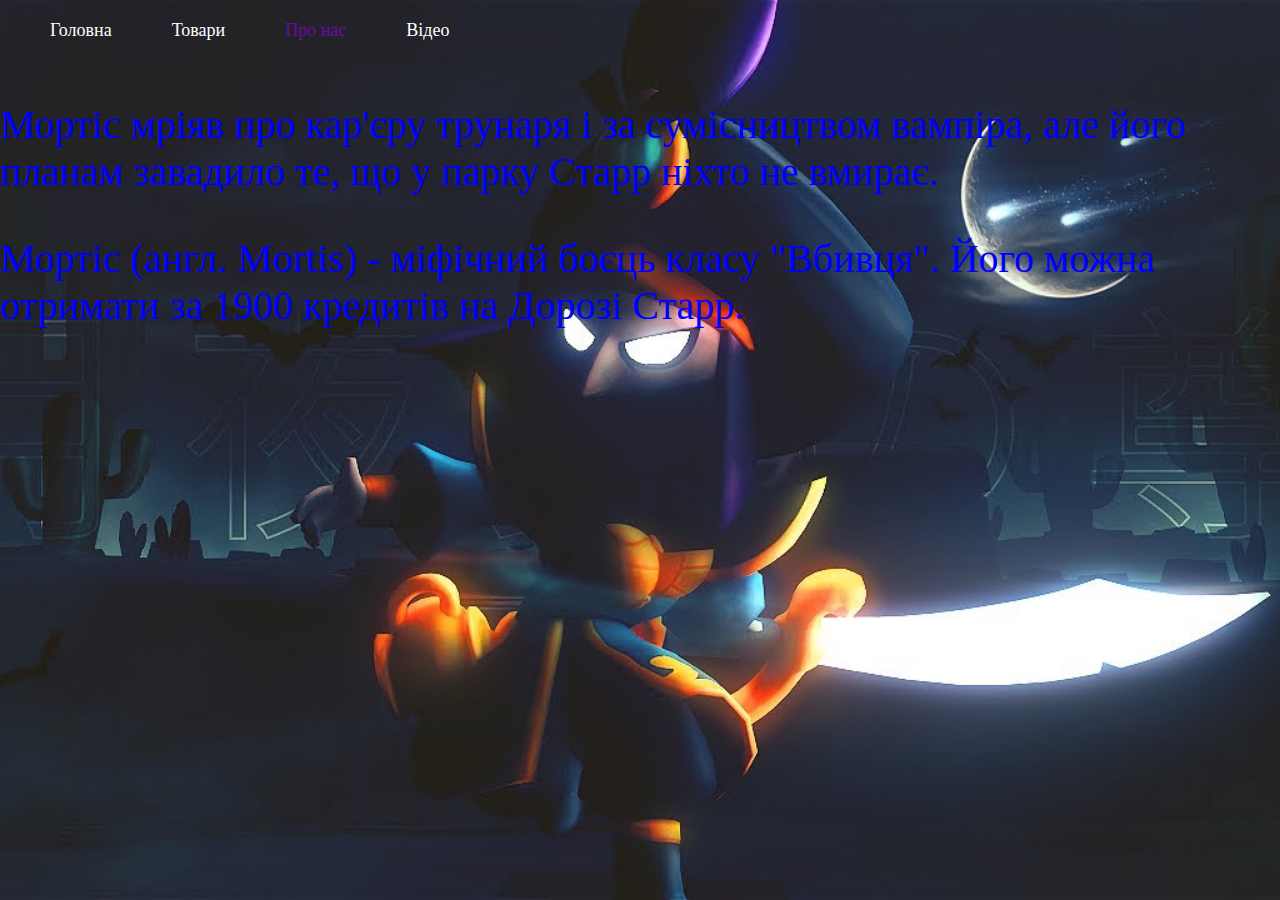
<file: about.html>
﻿<!DOCTYPE html>
<html>
  <head>
  <meta charset="UTF-8" />
    <link rel="stylesheet" type="text/css" href="style.css" />
    <title>Mortis</title>
    <link rel="icon" href="img/ava mortis.jpg" />
  </head>
  <body>
    <div class="wrapper">
      <div class="header">
        <ul class="menu">
          <li><a href="index.html">Головна</a></li>
          <li><a href="tovars.html">Товари</a></li>
          <li><a href="about.html" class="active">Про нас</a></li>
          <li><a href="contact.html">Відео</a></li>
        </ul>
      </div>

      <div class="about">
        <p>
          Мортіс мріяв про кар'єру трунаря і за сумісництвом вампіра, але його
          планам завадило те, що у парку Старр ніхто не вмирає.
        </p>
        <p>
          Мортіс (англ. Mortis) - міфічний боєць класу "Вбивця". Його можна
          отримати за 1900 кредитів на Дорозі Старр.
        </p>
        <p></p>
      </div>
    </div>
  </body>
</html>
</file>
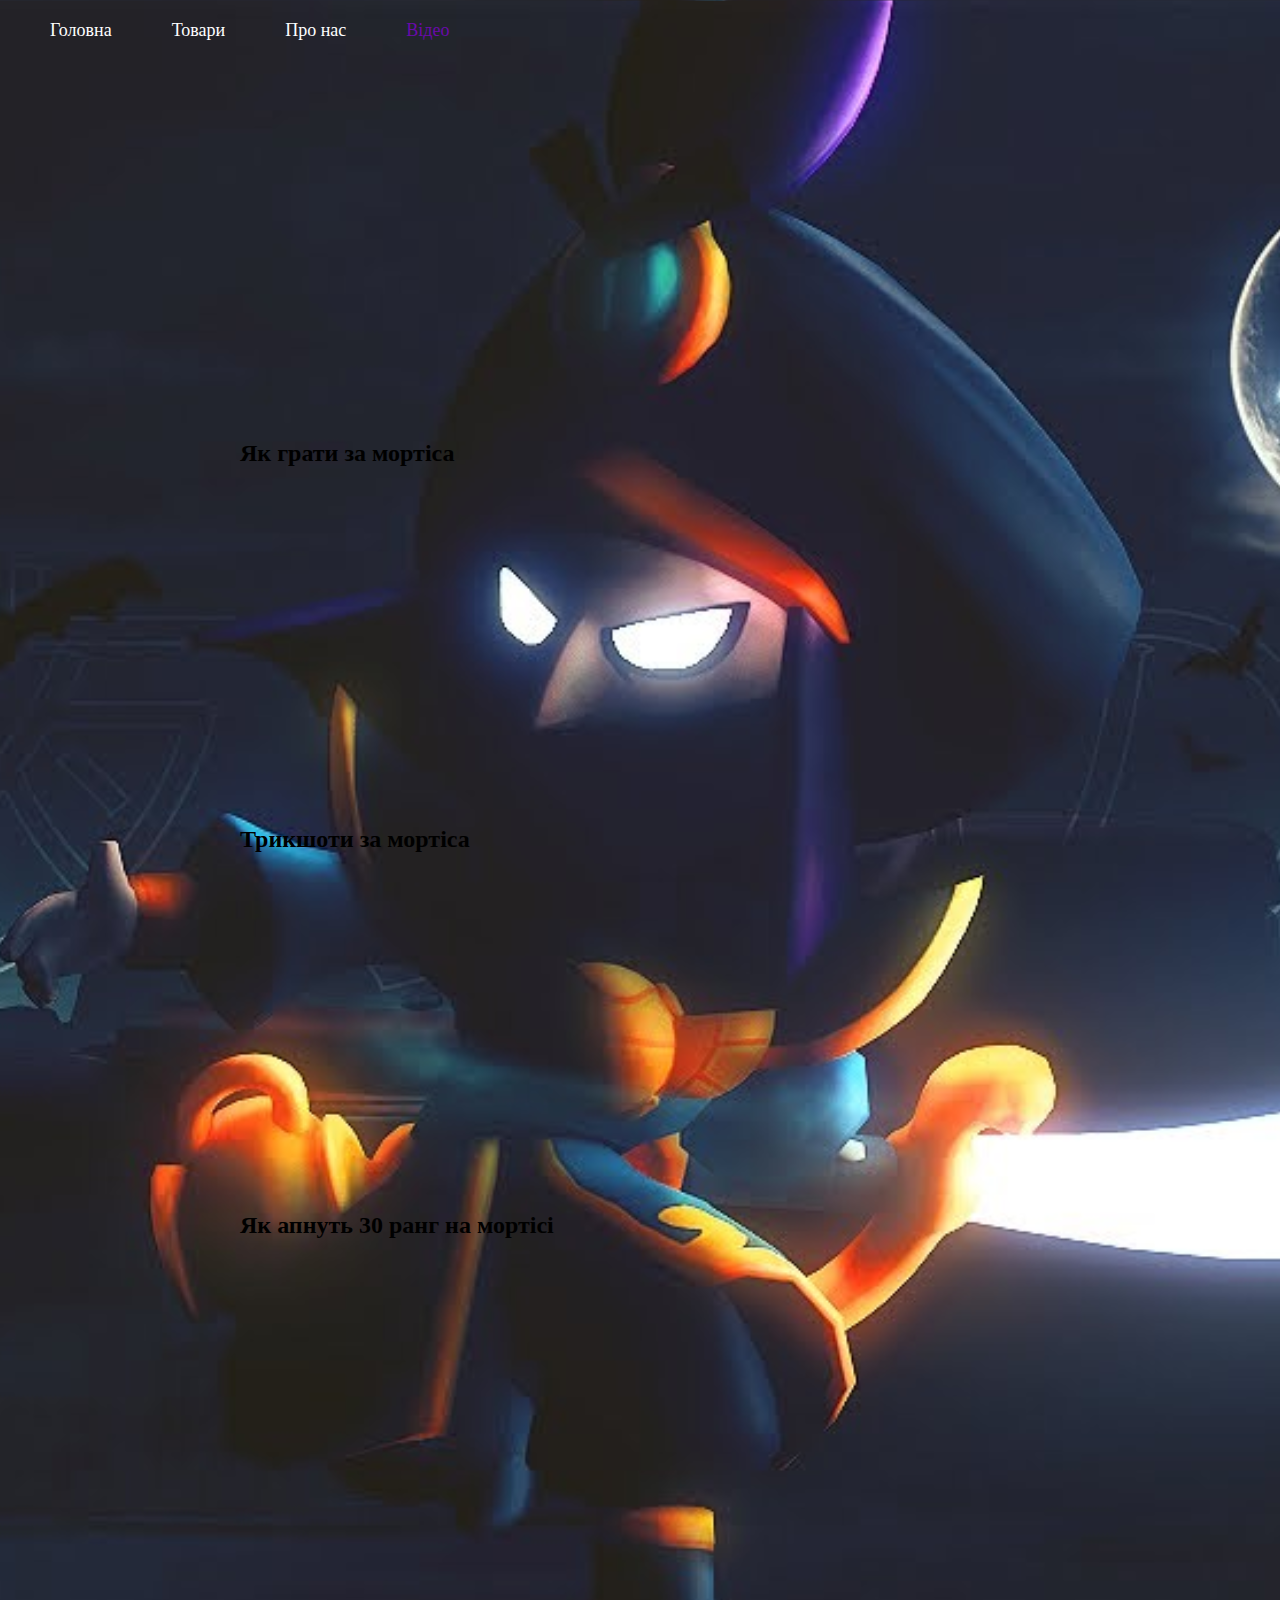
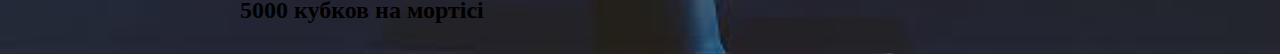
<file: contact.html>
﻿<!DOCTYPE html>
<html>
  <head>
  <meta charset="UTF-8" />
    <link rel="stylesheet" type="text/css" href="style.css" />
    <title>Mortis</title>
    <link rel="icon" href="img/ava mortis.jpg" />
  </head>
  <body>
    <div class="wrapper">
      <div class="header">
        <ul class="menu">
          <li><a href="index.html">Головна</a></li>
          <li><a href="tovars.html">Товари</a></li>
          <li><a href="about.html">Про нас</a></li>
          <li><a href="contact.html" class="active">Відео</a></li>
        </ul>
      </div>
      <div class="contact">
        <div class="info">
          <iframe
            width="560"
            height="315"
            src="https://www.youtube.com/embed/zeymPFux6Wc?si=-hV3VpU1KxEz2jCY"
            title="YouTube video player"
            frameborder="0"
            allow="accelerometer; autoplay; clipboard-write; encrypted-media; gyroscope; picture-in-picture; web-share"
            referrerpolicy="strict-origin-when-cross-origin"
            allowfullscreen
          ></iframe>
          <h2>Як грати за мортіса</h2>
        </div>
        <div class="info">
          <iframe
            width="560"
            height="315"
            src="https://www.youtube.com/embed/jNMfZSsfBW4?si=ajx17NccWLvrTyep"
            title="YouTube video player"
            frameborder="0"
            allow="accelerometer; autoplay; clipboard-write; encrypted-media; gyroscope; picture-in-picture; web-share"
            referrerpolicy="strict-origin-when-cross-origin"
            allowfullscreen
          ></iframe>
          <h2>Трикшоти за мортіса</h2>
        </div>
        <div class="info">
          <iframe
            width="560"
            height="315"
            src="https://www.youtube.com/embed/MdZ6xX-28_s?si=fzKsCEUIOzC5W8f8"
            title="YouTube video player"
            frameborder="0"
            allow="accelerometer; autoplay; clipboard-write; encrypted-media; gyroscope; picture-in-picture; web-share"
            referrerpolicy="strict-origin-when-cross-origin"
            allowfullscreen
          ></iframe>
          <h2>Як апнуть 30 ранг на мортісі</h2>
        </div>

        <div class="info">
          <iframe
            width="560"
            height="315"
            src="https://www.youtube.com/embed/JLbmukCuLJY?si=Ci9g9D2c93AkaLyz"
            title="YouTube video player"
            frameborder="0"
            allow="accelerometer; autoplay; clipboard-write; encrypted-media; gyroscope; picture-in-picture; web-share"
            referrerpolicy="strict-origin-when-cross-origin"
            allowfullscreen
          ></iframe>
          <h2>5000 кубков на мортісі</h2>
        </div>
      </div>
    </div>
  </body>
</html>
</file>
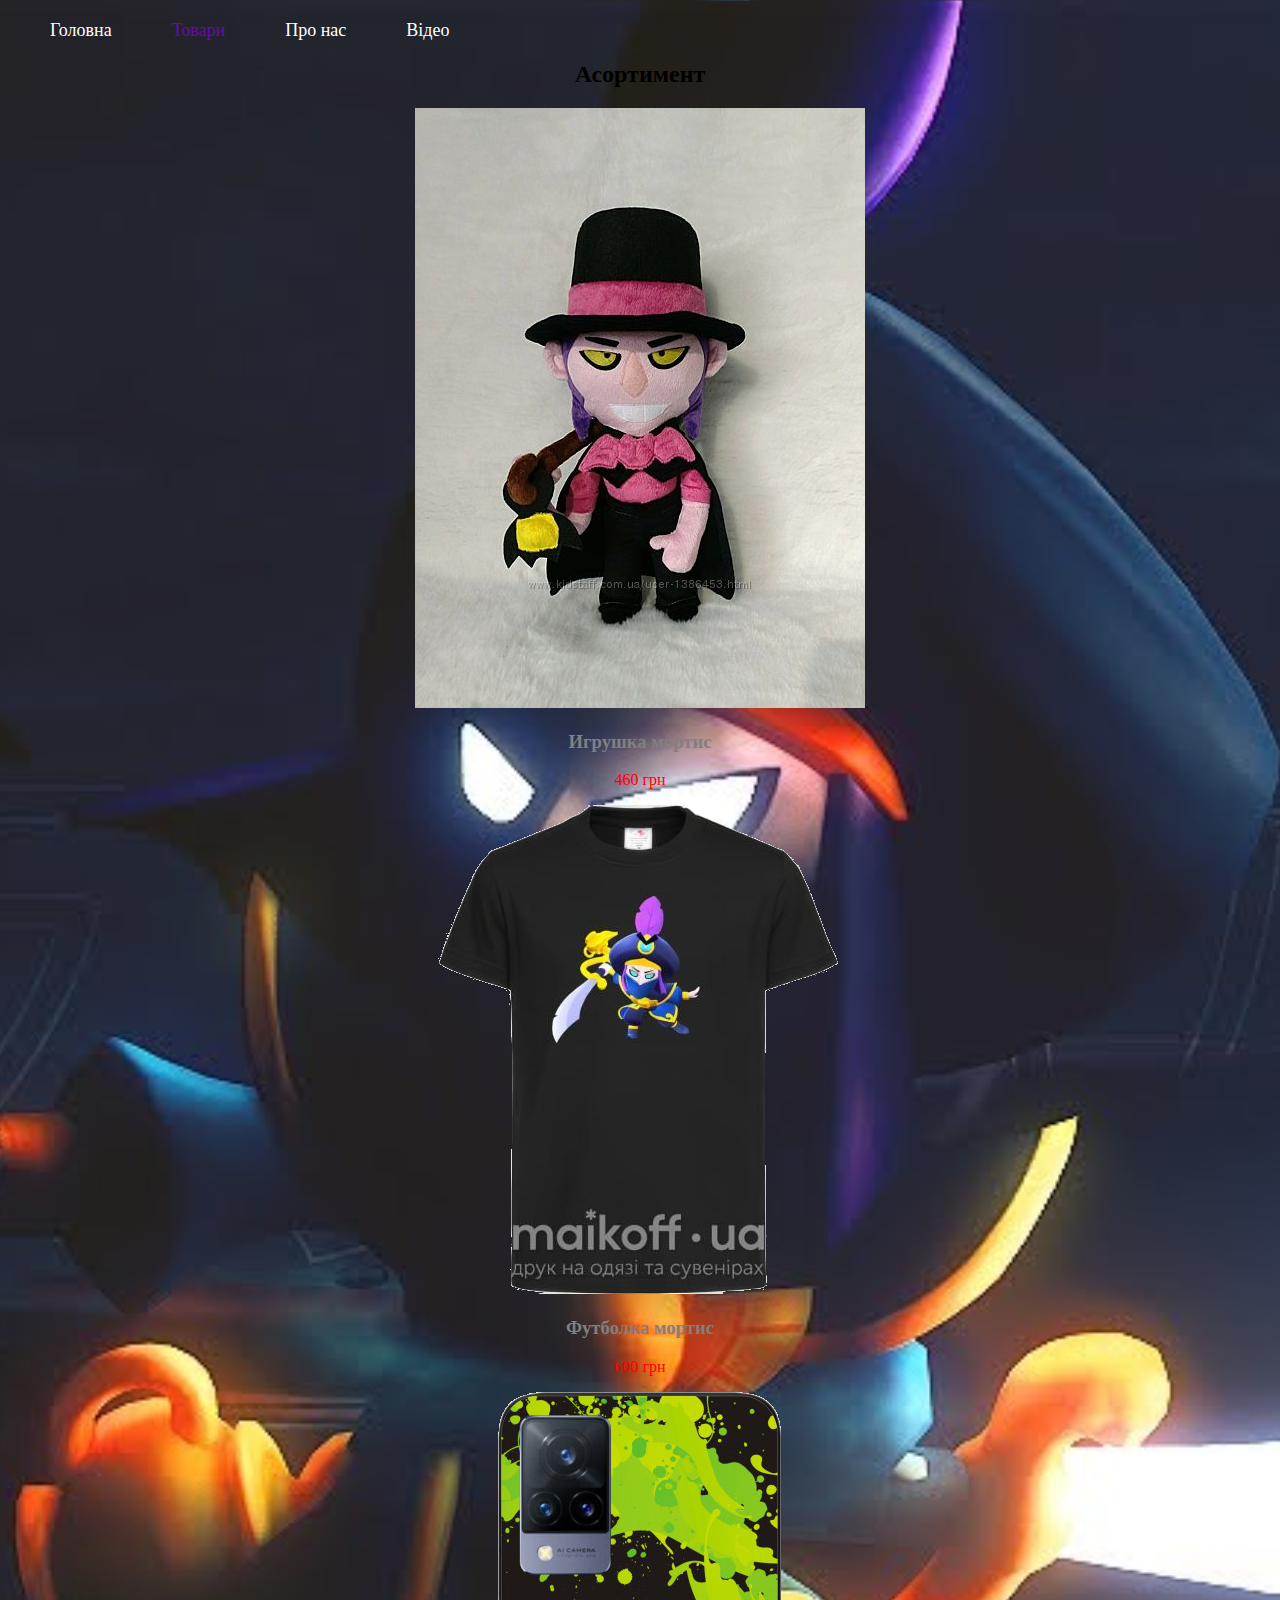
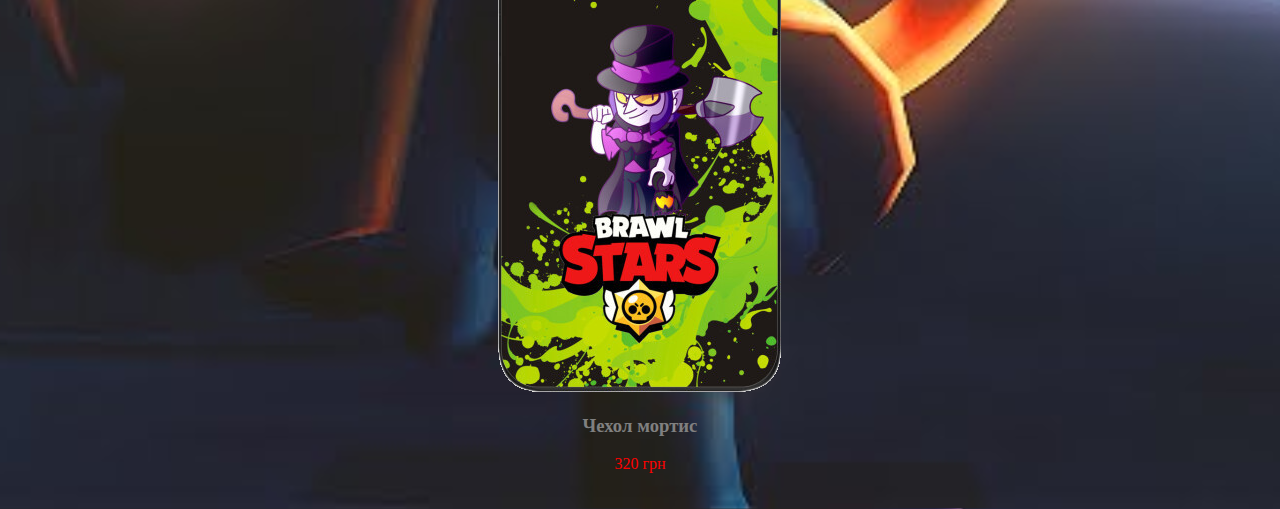
<file: tovars.html>
﻿<!DOCTYPE html>
<html>
  <head>
  <meta charset="UTF-8" />
    <link rel="stylesheet" type="text/css" href="style.css" />
    <title>Mortis</title>
    <link rel="icon" href="img/ava mortis.jpg" />
  </head>
  <body>
    <div class="wrapper">
      <div class="header">
        <ul class="menu">
          <li><a href="index.html">Головна</a></li>
          <li><a href="tovars.html" class="active">Товари</a></li>
          <li><a href="about.html">Про нас</a></li>
          <li><a href="contact.html">Відео</a></li>
        </ul>
      </div>

      <div class="tovars">
        <h2 class="tovars-title">Асортимент</h2>
        <ul>
          <li>
            <img src="img/mortis.jpg" />
            <h3>Игрушка мортис</h3>
            <p class="price">460 грн</p>
          </li>

          <li>
            <img
              src="img/p9286l10694w760x0y388t9c19front0big-detskaya-futbolka-brawl-stars-rogue-mortis.png"
            />
            <h3>Футболка мортис</h3>
            <p class="price">600 грн</p>
          </li>

          <li>
            <img src="img/4191977315446652.png" />
            <h3>Чехол мортис</h3>
            <p class="price">320 грн</p>
          </li>
        </ul>
      </div>
    </div>
  </body>
</html>
</file>
<file: style.css>
.wrapper {
  background: url(img/erMortis.jpg);
  min-height: 100vh;
  background-size: cover;
  background-position: center;
}

body {
  margin: 0;
}

/* меню */
.header {
  /* в рядок */
  display: flex;
  align-items: center;
  padding-left: 20px;
  padding-right: 20px;
}
.menu {
  display: flex;
  padding: 0;
  margin: 0;
  list-style: none;
  font-family: Brush Script MT, Brush Script Std, cursive;
}
.menu a {
  display: block;
  text-decoration: none;
  color: white;
  font-size: 18px;
  padding: 20px 30px;
}
.menu a:hover {
  color: violet;
}
.menu a.active {
  color: #6a0aab;
}

.about {
  color: blue;
  font-size: 40px;
}

/* Товари */
.tovars {
  text-align: center;
  padding-bottom: 20px;
}

.tovars ul {
  list-style: none;
  padding: 0;
}
.tovars-title {
  margin-top: 0;
}
.tovars h3 {
  color: grey;
  font-weight: bold;
}

.price {
  color: red;
}

/* Контакти */
.contact {
  width: 800px;
  margin: 0 auto;
  padding-top: 40px;
  padding-bottom: 10px;
}

.main-title {
  color: green;
  font-size: 150px;
}
</file>
